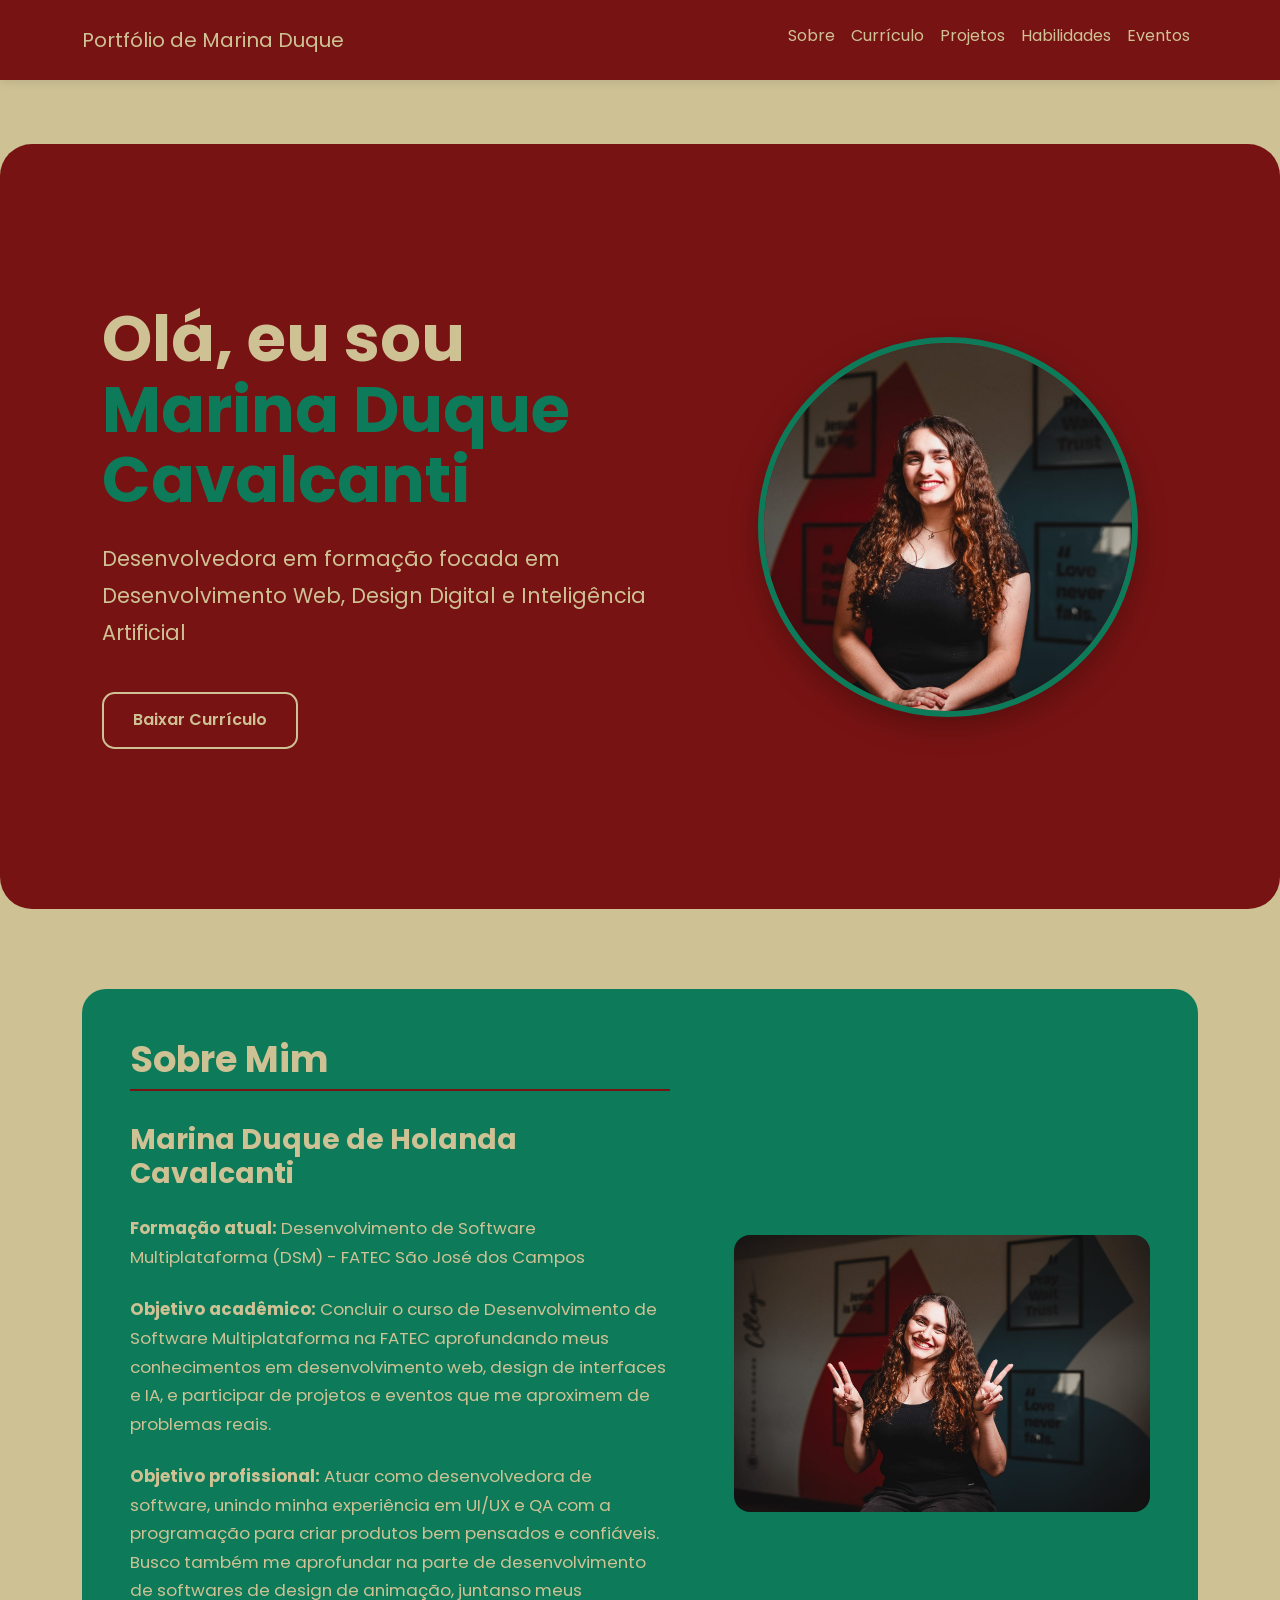
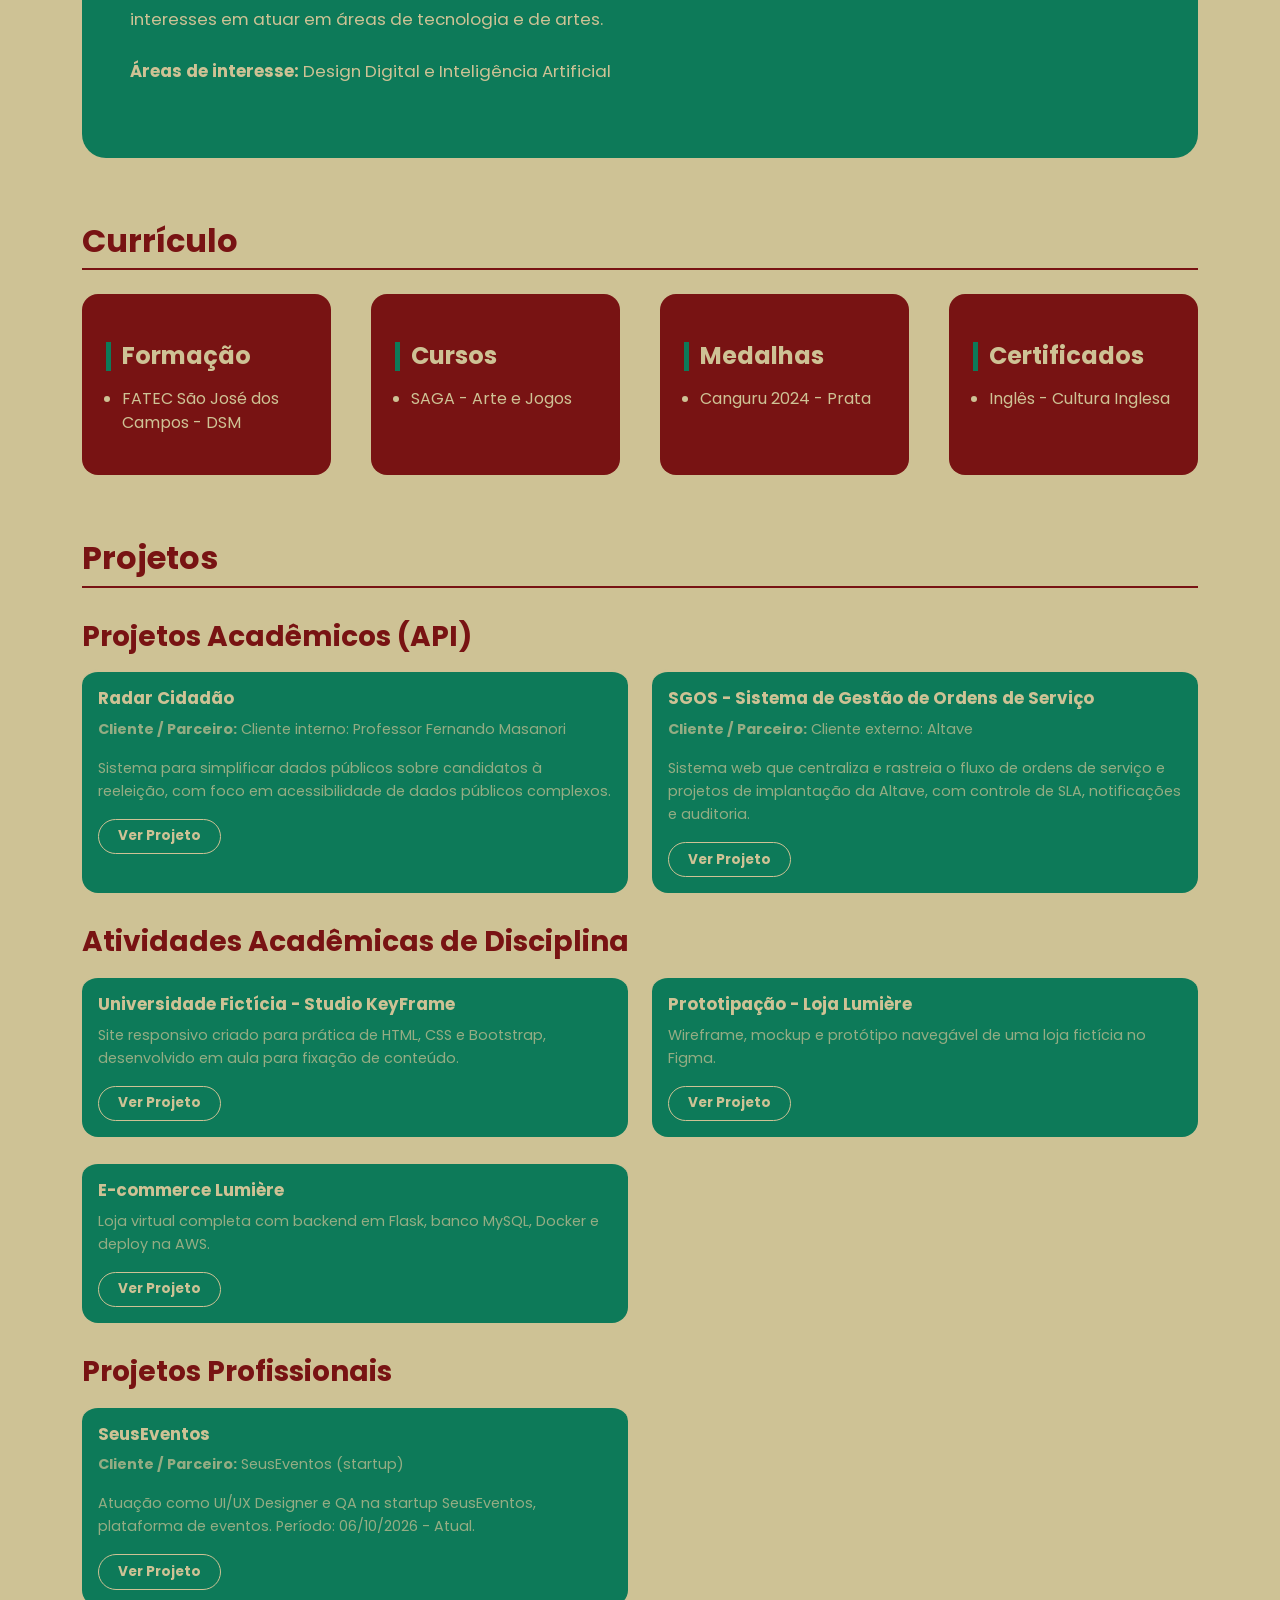
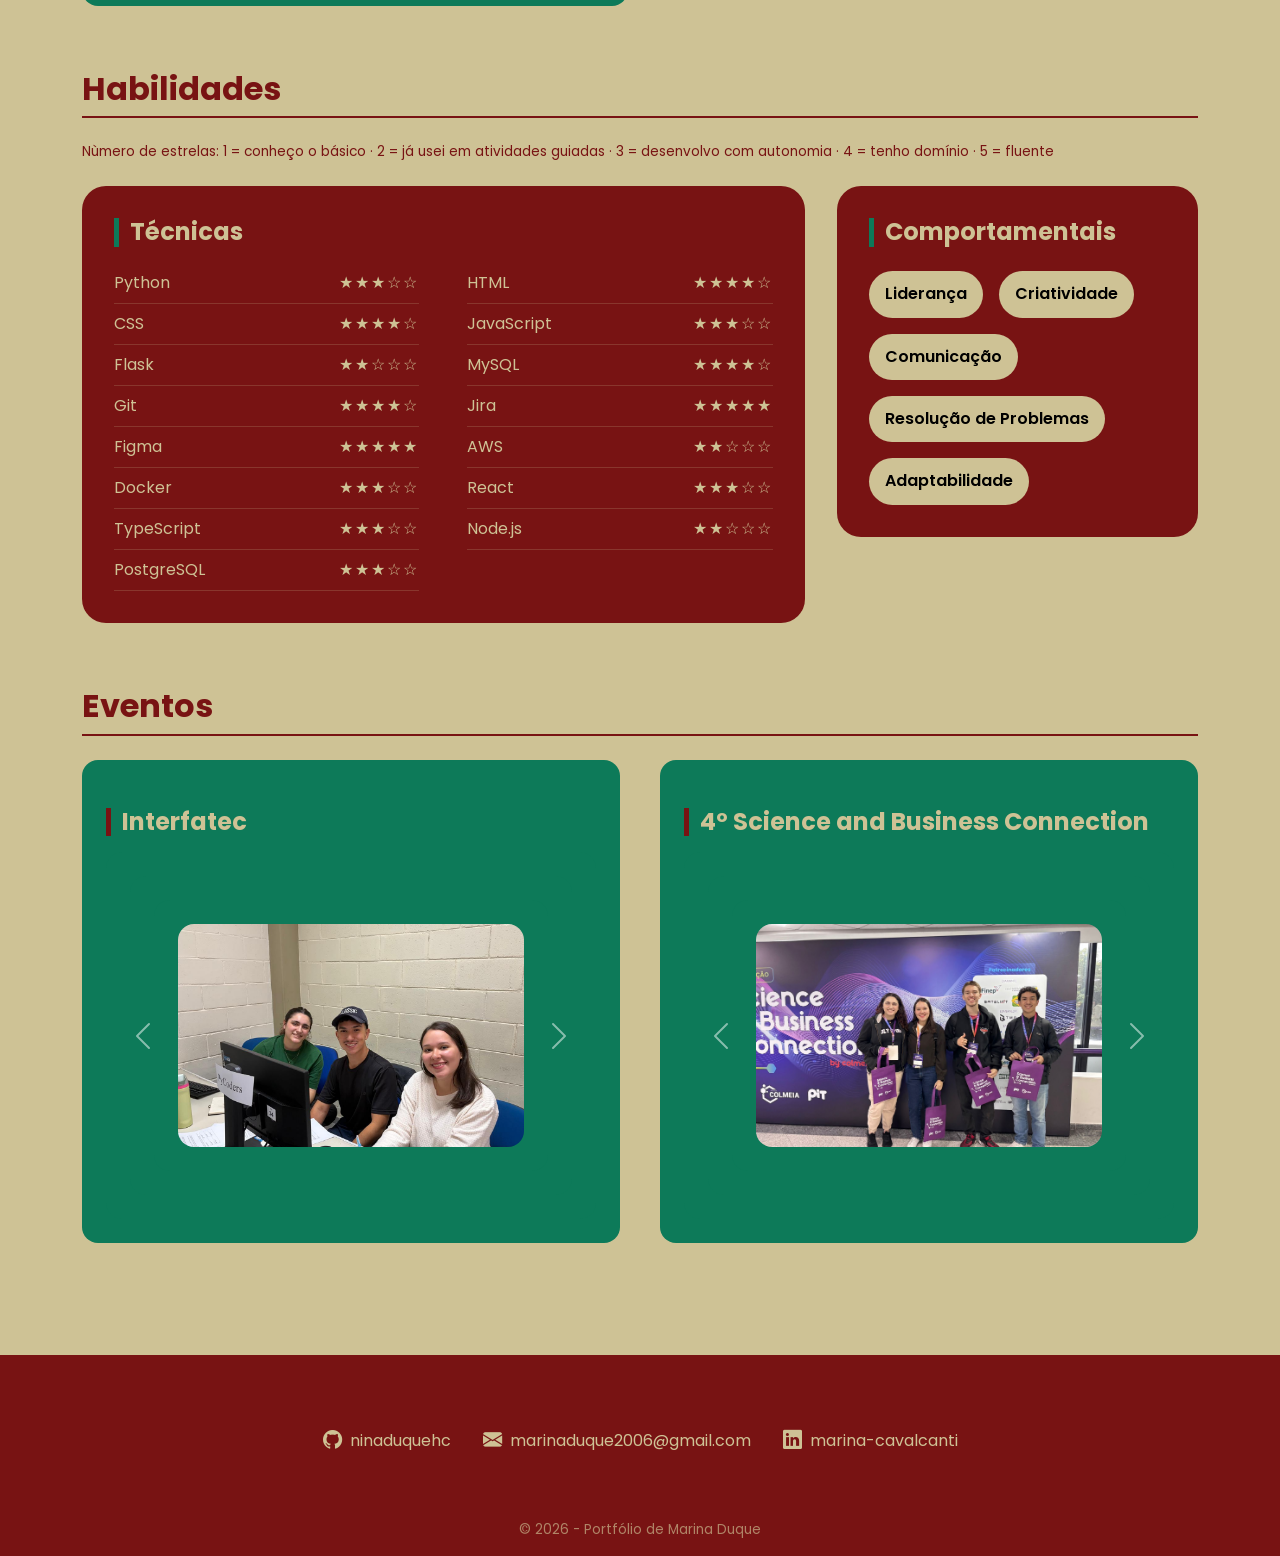
<file: index.html>
<!DOCTYPE html>
<html lang="pt-br">

<head>
    <meta charset="UTF-8">
    <meta name="viewport" content="width=device-width, initial-scale=1.0">
    <title>Portfólio Acadêmico - Marina Duque</title>

    <!-- Bootstrap -->
    <link href="https://cdn.jsdelivr.net/npm/bootstrap@5.3.0/dist/css/bootstrap.min.css" rel="stylesheet">

    <!-- Bootstrap icons -->
    <link rel="stylesheet" href="https://cdn.jsdelivr.net/npm/bootstrap-icons@1.11.3/font/bootstrap-icons.min.css">

    <!-- CSS -->
    <link rel="stylesheet" href="static/css/style.css">

    <!-- Fonte -->
    <link href="https://fonts.googleapis.com/css2?family=Poppins:wght@300;400;500;600;700&display=swap"
        rel="stylesheet">
</head>

<body>

    <!-- NAVBAR VAI SER INJETADO PELO layout.js -->

    <main>

        <!-- HERO -->
        <section class="hero">

            <div class="hero-texto">
                <h1>
                    Olá, eu sou
                    <span>Marina Duque Cavalcanti</span>
                </h1>

                <p class="hero-subtitulo">
                    Desenvolvedora em formação focada em
                    Desenvolvimento Web, Design Digital e Inteligência Artificial
                </p>

                <div class="hero-botoes">
                    <a href="static/pdf/curriculo_marina_duque.pdf" target="_blank" class="btn btn-outline-light">
                        Baixar Currículo
                    </a>
                </div>
            </div>

            <div class="hero-imagem">
                <img src="static/imagens/Marina Duque.jpeg" alt="Foto de Marina Duque">
            </div>

        </section>

        <!-- SOBRE / APRESENTAÇÃO PESSOAL -->
        <section id="sobre" class="container section">
            <div class="sobre-box">
                <div class="sobre-grid">

                    <div class="sobre-texto">
                        <h2>Sobre Mim</h2>
                        <h3><strong>Marina Duque de Holanda Cavalcanti</strong></h3>
                        <p><strong>Formação atual:</strong> Desenvolvimento de Software Multiplataforma (DSM) - FATEC
                            São José dos Campos</p>
                        <p><strong>Objetivo acadêmico:</strong> Concluir o curso de Desenvolvimento de Software
                            Multiplataforma na FATEC aprofundando meus conhecimentos em desenvolvimento web, design de
                            interfaces e IA, e participar de projetos e eventos que me aproximem de problemas reais.</p>
                        <p><strong>Objetivo profissional:</strong> Atuar como desenvolvedora de software, unindo minha
                            experiência em UI/UX e QA com a programação para criar produtos bem pensados e confiáveis.
                            Busco também me aprofundar na parte de desenvolvimento de softwares de design de animação,
                            juntanso meus interesses em atuar em áreas de tecnologia e de artes.</p>
                        <p><strong>Áreas de interesse:</strong> Design Digital e Inteligência Artificial</p>
                    </div>

                    <div class="sobre-imagem">
                        <img src="static/imagens/marina-foto-descontraida.jpeg" alt="Foto de perfil de Marina Duque">
                    </div>

                </div>
            </div>
        </section>

        <!-- CURRÍCULO / INFORMAÇÕES CURRICULARES -->
        <section id="curriculo" class="container section">

            <h2>
                <a href="./static/pdf/curriculo_marina_duque.pdf" target="_blank">
                    Currículo
                </a>
            </h2>

            <div class="curriculo-grid">

                <div>
                    <h4>Formação</h4>
                    <ul>
                        <li>FATEC São José dos Campos - DSM</li>
                    </ul>
                </div>

                <div>
                    <h4>Cursos</h4>
                    <ul>
                        <li>SAGA - Arte e Jogos</li>
                    </ul>
                </div>

                <div>
                    <h4>Medalhas</h4>
                    <ul>
                        <li>Canguru 2024 - Prata</li>
                    </ul>
                </div>

                <div>
                    <h4>Certificados</h4>
                    <ul>
                        <li>Inglês - Cultura Inglesa</li>
                    </ul>
                </div>

            </div>
        </section>
        
        <!-- PROJETOS DINÂMICOS (preenchidos pelo home.js) -->
        <section id="projetos" class="container section">

            <h2>Projetos</h2>

            <h3 class="subsecao">Projetos Acadêmicos (API)</h3>
            <div id="projects-academico" class="row g-4"></div>

            <h3 class="subsecao">Atividades Acadêmicas de Disciplina</h3>
            <div id="projects-disciplina" class="row g-4"></div>

            <h3 class="subsecao">Projetos Profissionais</h3>
            <div id="projects-profissional" class="row g-4"></div>

        </section>

        <!-- HABILIDADES -->
        <section id="habilidades" class="container section">

            <h2>Habilidades</h2>

            <p class="legenda-niveis">
                Nùmero de estrelas: 1 = conheço o básico · 2 = já usei em atividades guiadas · 3 = desenvolvo com autonomia ·
                4 = tenho domínio · 5 = fluente
            </p>

            <div class="habilidades-grid">

                <div class="habilidades-box">
                    <h4>Técnicas</h4>

                    <div class="skills-lista">
                        <div class="skill"><span>Python</span><span class="stars" data-nivel="3"></span></div>
                        <div class="skill"><span>HTML</span><span class="stars" data-nivel="4"></span></div>
                        <div class="skill"><span>CSS</span><span class="stars" data-nivel="4"></span></div>
                        <div class="skill"><span>JavaScript</span><span class="stars" data-nivel="3"></span></div>
                        <div class="skill"><span>Flask</span><span class="stars" data-nivel="2"></span></div>
                        <div class="skill"><span>MySQL</span><span class="stars" data-nivel="4"></span></div>
                        <div class="skill"><span>Git</span><span class="stars" data-nivel="4"></span></div>
                        <div class="skill"><span>Jira</span><span class="stars" data-nivel="5"></span></div>
                        <div class="skill"><span>Figma</span><span class="stars" data-nivel="5"></span></div>
                        <div class="skill"><span>AWS</span><span class="stars" data-nivel="2"></span></div>
                        <div class="skill"><span>Docker</span><span class="stars" data-nivel="3"></span></div>
                        <div class="skill"><span>React</span><span class="stars" data-nivel="3"></span></div>
                        <div class="skill"><span>TypeScript</span><span class="stars" data-nivel="3"></span></div>
                        <div class="skill"><span>Node.js</span><span class="stars" data-nivel="2"></span></div>
                        <div class="skill"><span>PostgreSQL</span><span class="stars" data-nivel="3"></span></div>
                    </div>
                </div>

                <div class="habilidades-box">
                    <h4>Comportamentais</h4>
                    <div class="tags">
                        <span>Liderança</span>
                        <span>Criatividade</span>
                        <span>Comunicação</span>
                        <span>Resolução de Problemas</span>
                        <span>Adaptabilidade</span>
                    </div>
                </div>

            </div>

        </section>

        <!-- EVENTOS -->
        <section id="eventos" class="container section">

            <h2>Eventos</h2>

            <div class="eventos-grid">

                <div>
                    <h4>Interfatec</h4>
                    <div id="carouselInterfatec" class="carousel slide mt-2" data-bs-ride="carousel">
                        <div class="carousel-inner">
                            <div class="carousel-item active">
                                <img src="static/imagens/eventos/interfatec.jpeg" class="d-block evento-img"
                                    alt="Foto da participação no Interfatec">
                            </div>
                            <div class="carousel-item">
                                <img src="static/imagens/eventos/certificado.png" class="d-block evento-img"
                                    alt="Certificado de participação no Interfatec">
                            </div>
                        </div>
                        <button class="carousel-control-prev" type="button" data-bs-target="#carouselInterfatec"
                            data-bs-slide="prev">
                            <span class="carousel-control-prev-icon"></span>
                        </button>
                        <button class="carousel-control-next" type="button" data-bs-target="#carouselInterfatec"
                            data-bs-slide="next">
                            <span class="carousel-control-next-icon"></span>
                        </button>
                    </div>
                </div>

                <div>
                    <h4>4º Science and Business Connection</h4>
                    <div id="carouselScience" class="carousel slide mt-2" data-bs-ride="carousel">
                        <div class="carousel-inner">
                            <div class="carousel-item active">
                                <img src="static/imagens/eventos/pit.jpeg" class="d-block evento-img"
                                    alt="Foto da apresentação no Science and Business Connection">
                            </div>
                            <div class="carousel-item">
                                <img src="static/imagens/eventos/colmeia.jpeg" class="d-block evento-img"
                                    alt="Foto do evento Science and Business Connection">
                            </div>
                            <div class="carousel-item">
                                <img src="static/imagens/eventos/pit.certif.png" class="d-block evento-img"
                                    alt="Certificado de participação no Science and Business Connection">
                            </div>
                        </div>
                        <button class="carousel-control-prev" type="button" data-bs-target="#carouselScience"
                            data-bs-slide="prev">
                            <span class="carousel-control-prev-icon"></span>
                        </button>
                        <button class="carousel-control-next" type="button" data-bs-target="#carouselScience"
                            data-bs-slide="next">
                            <span class="carousel-control-next-icon"></span>
                        </button>
                    </div>
                </div>

            </div>
        </section>

    </main>

    <!-- scripts (defer mantém a ordem e espera o HTML carregar) -->
    <script src="data/projects.js" defer></script>
    <script src="js/home.js" defer></script>
    <script src="js/layout.js" defer></script>
    <script src="https://cdn.jsdelivr.net/npm/bootstrap@5.3.0/dist/js/bootstrap.bundle.min.js" defer></script>
</body>

</html>
</file>
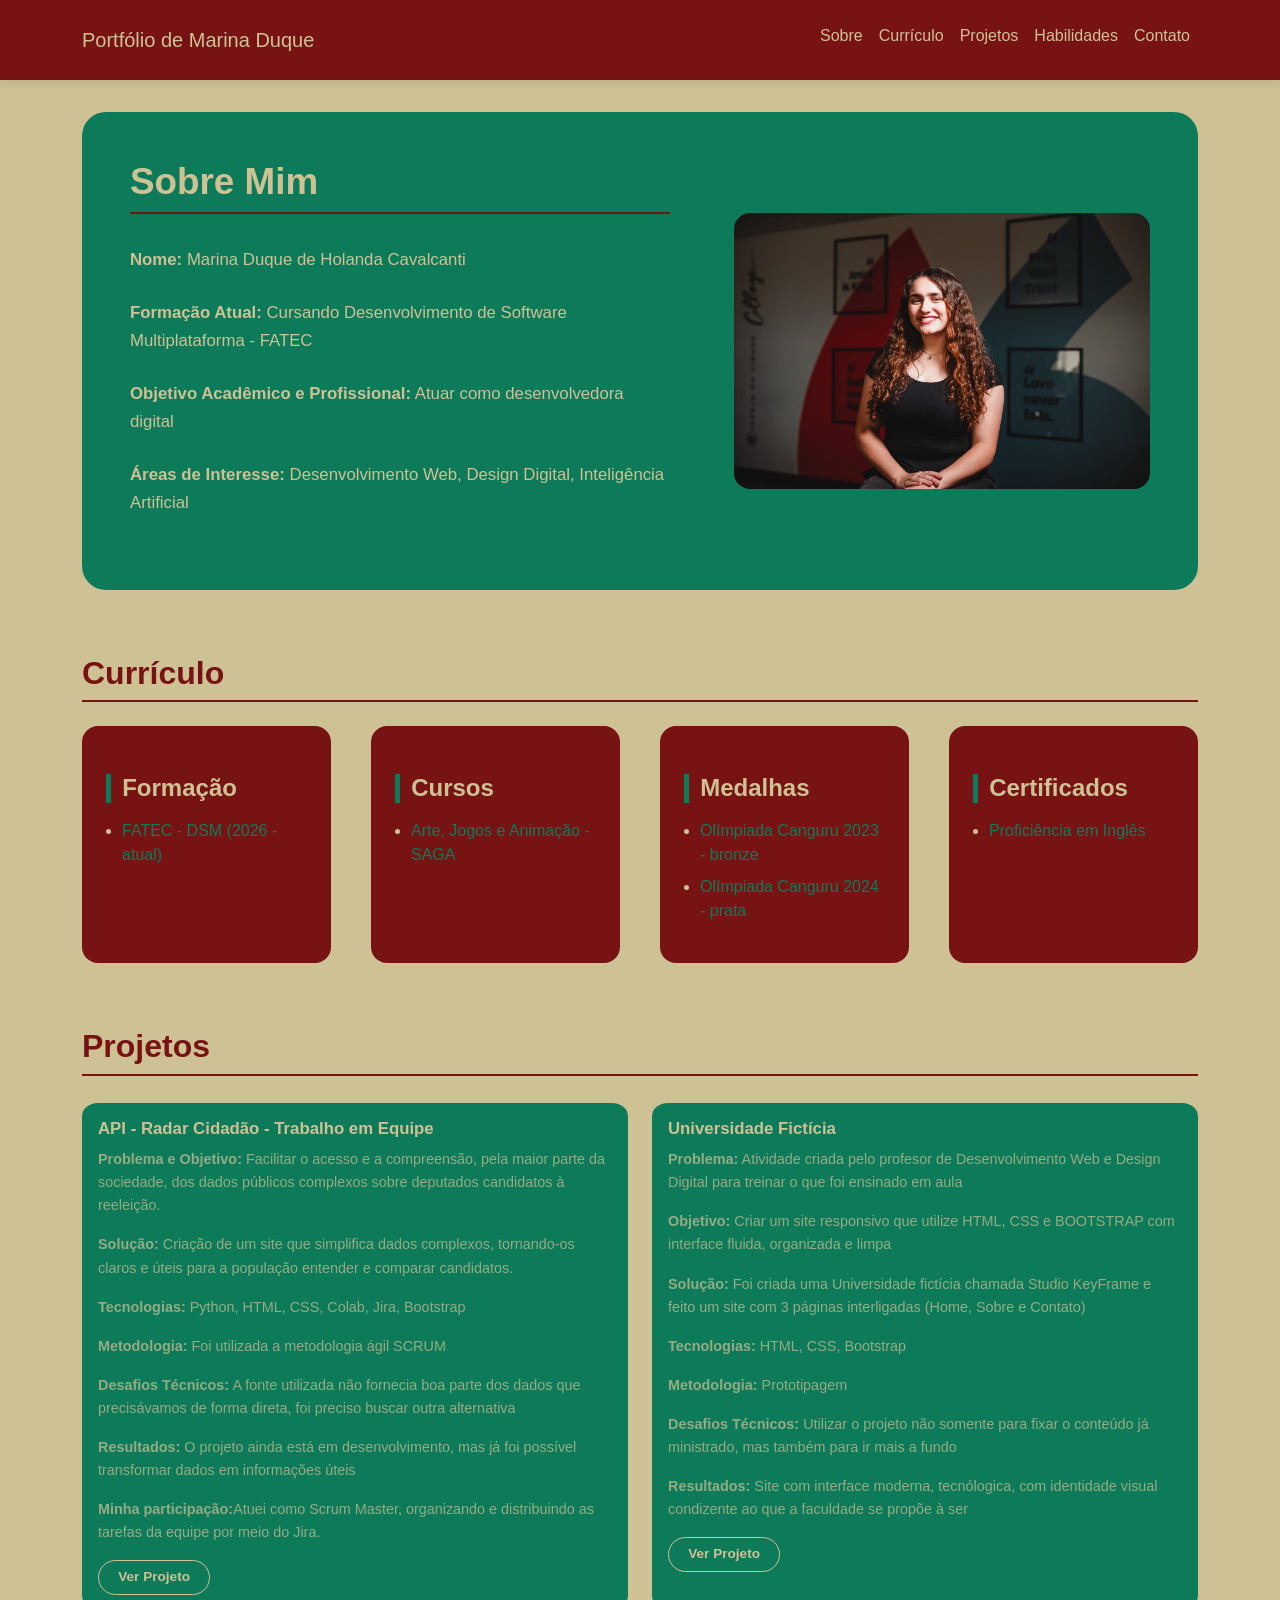
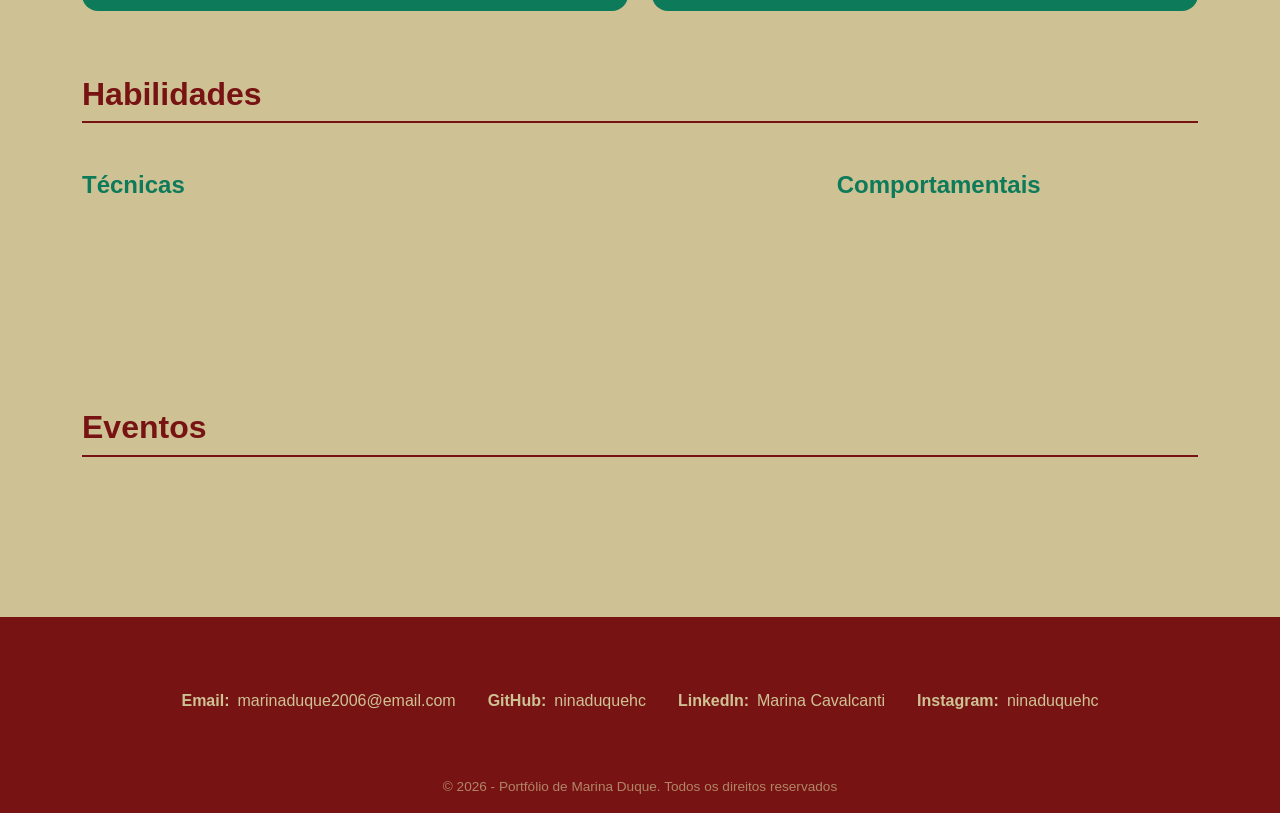
<file: templates/index.html>
<!DOCTYPE html>
<html lang="pt-br">

<head>
    <meta charset="UTF-8">
    <meta name="viewport" content="width=device-width, initial-scale=1.0">
    <title>Portfólio Acadêmico</title>

    <!-- Bootstrap (mantido só pra navbar e cards) -->
    <link href="https://cdn.jsdelivr.net/npm/bootstrap@5.3.0/dist/css/bootstrap.min.css" rel="stylesheet">

    <!-- CSS -->
    <link rel="stylesheet" href="../static/css/style.css">
</head>

<body>
    <!-- NAVBAR -->
    <header>
        <nav class="navbar navbar-expand-lg fixed-top py-3">
            <div class="container">
                <a class="navbar-brand" href="#">Portfólio de Marina Duque</a>

                <button class="navbar-toggler" data-bs-toggle="collapse" data-bs-target="#menu">
                    <span class="navbar-toggler-icon"></span>
                </button>

                <div class="collapse navbar-collapse" id="menu">
                    <ul class="navbar-nav ms-auto">
                        <li class="nav-item"><a href="#sobre" class="nav-link">Sobre</a></li>
                        <li class="nav-item"><a href="#curriculo" class="nav-link">Currículo</a></li>
                        <li class="nav-item"><a href="#projetos" class="nav-link">Projetos</a></li>
                        <li class="nav-item"><a href="#habilidades" class="nav-link">Habilidades</a></li>
                        <li class="nav-item"><a href="#contato" class="nav-link">Contato</a></li>
                    </ul>
                </div>
            </div>
        </nav>
    </header>

    <main>

        <!-- SOBRE -->
        <section id="sobre" class="container section">
            <div class="sobre-box">
                <div class="sobre-grid">
                    <div class="sobre-texto">
                        <h2>Sobre Mim</h2>
                        <p><strong>Nome:</strong> Marina Duque de Holanda Cavalcanti</p>
                        <p><strong>Formação Atual:</strong> Cursando Desenvolvimento de Software Multiplataforma - FATEC
                        </p>
                        <p><strong>Objetivo Acadêmico e Profissional:</strong> Atuar como desenvolvedora digital</p>
                        <p><strong>Áreas de Interesse:</strong> Desenvolvimento Web, Design Digital, Inteligência
                            Artificial</p>
                    </div>

                    <div class="sobre-imagem">
                        <img src="../static/imagens/Marina Duque.jpeg" alt="Foto de Perfil">
                    </div>
                </div>
            </div>
        </section>

        <!-- CURRÍCULO -->
        <section id="curriculo" class="container section">
            <div class="curriculo">
                <h2>Currículo</h2>

                <div class="curriculo-grid">
                    <div>
                        <h4>Formação</h4>
                        <ul>
                            <li><a href="https://www.cps.sp.gov.br/fatecs/fatec-sao-jose-dos-campos-prof-jessen-vidal/" target="blank">FATEC - DSM (2026 - atual)</a></li>
                        </ul>
                    </div>

                    <div>
                        <h4>Cursos</h4>
                        <ul>
                            <li><a href="https://saga.com.br/" target="blank">Arte, Jogos e Animação - SAGA</a></li>
                        </ul>
                    </div>

                    <div>
                        <h4>Medalhas</h4>
                        <ul>
                            <li><a href="https://www.obm.org.br/canguru-de-matematica-brasil/" target="blank">Olímpiada Canguru 2023 - bronze</a></li>
                            <li><a href="https://www.obm.org.br/canguru-de-matematica-brasil/" target="blank">Olímpiada Canguru 2024 - prata</a></li>
                        </ul>
                    </div>

                    <div>
                        <h4>Certificados</h4>
                        <ul>
                            <li><a href="https://www.culturainglesa.com.br/" target="_blank">Proficiência em Inglês</a></li>
                        </ul>
                    </div>
                </div>
            </div>
        </section>

        <!-- PROJETOS -->
        <section id="projetos" class="container section">
            <h2>Projetos</h2>

            <div class="row g-4">

                <!-- Projeto 1 -->
                <div class="col-12 col-md-6">
                    <div class="card h-100">
                        <div class="card-body">
                            <h5>API - <strong>Radar Cidadão</strong> - Trabalho em Equipe</h5>
                            <p><strong>Problema e Objetivo:</strong> Facilitar o acesso e a compreensão, pela maior
                                parte da
                                sociedade, dos dados públicos complexos sobre deputados candidatos à reeleição.</p>
                            <p><strong>Solução:</strong> Criação de um site que simplifica dados complexos, tornando-os
                                claros e úteis para a população entender e comparar candidatos.</p>
                            <p><strong>Tecnologias:</strong> Python, HTML, CSS, Colab, Jira, Bootstrap</p>
                            <p><strong>Metodologia:</strong> Foi utilizada a metodologia ágil SCRUM</p>
                            <p><strong>Desafios Técnicos:</strong> A fonte utilizada não fornecia boa parte dos dados
                                que
                                precisávamos de forma direta, foi preciso buscar outra alternativa</p>
                            <p><strong>Resultados:</strong> O projeto ainda está em desenvolvimento, mas já foi possível
                                transformar dados em informações úteis</p>
                            <p><strong>Minha participação:</strong>Atuei como Scrum Master, organizando e distribuindo
                                as tarefas da equipe por meio do Jira.</p>
                            <a href="https://github.com/ninaduquehc/API" class="btn btn-primary" target="_blank">Ver
                                Projeto</a>
                        </div>
                    </div>
                </div>

                <!-- Projeto 2 -->
                <div class="col-12 col-md-6">
                    <div class="card h-100">
                        <div class="card-body">
                            <h5><strong>Universidade Fictícia</strong></h5>
                            <p><strong>Problema:</strong> Atividade criada pelo profesor de Desenvolvimento Web e Design
                                Digital para treinar o que foi ensinado em aula</p>
                            <p><strong>Objetivo:</strong> Criar um site responsivo que utilize HTML, CSS e BOOTSTRAP com
                                interface fluida, organizada e limpa </p>
                            <p><strong>Solução:</strong> Foi criada uma Universidade fictícia chamada Studio KeyFrame e
                                feito um site com 3 páginas interligadas (Home, Sobre e Contato)</p>
                            <p><strong>Tecnologias:</strong> HTML, CSS, Bootstrap</p>
                            <p><strong>Metodologia:</strong> Prototipagem</p>
                            <p><strong>Desafios Técnicos:</strong> Utilizar o projeto não somente para fixar o conteúdo
                                já ministrado, mas também para ir mais a fundo</p>
                            <p><strong>Resultados:</strong> Site com interface moderna, tecnólogica, com identidade
                                visual condizente ao que a faculdade se propõe à ser</p>
                            <a href="https://github.com/ninaduquehc/DesignDigital" class="btn btn-primary"
                                target="_blank">Ver Projeto</a>
                        </div>
                    </div>
                </div>

            </div>
        </section>

        <!-- HABILIDADES -->
        <section id="habilidades" class="container section">
            <h2>Habilidades</h2>

            <!-- 🔥 AQUI ESTÁ A MUDANÇA -->
            <div class="habilidades-grid">

                <div>
                    <h4>Técnicas</h4>
                    <ul>
                        <li>Linguagens: Python, SQL, HTML, CSS</li>
                        <li>Frameworks: Flask</li>
                        <li>Banco de Dados: MySQL</li>
                        <li>Ferramentas: Git, Jira, Colab</li>
                    </ul>
                </div>

                <div>
                    <h4>Comportamentais</h4>
                    <ul>
                        <li>Liderança</li>
                        <li>Trabalho em equipe</li>
                        <li>Organização</li>
                        <li>Resolução de Problemas</li>
                    </ul>
                </div>

            </div>
        </section>

        <!-- EVENTOS -->
        <section class="container section">
            <h2>Eventos</h2>
            <ul>
                <li>XXV Maratona Interna de Programação FATEC</li>
            </ul>
        </section>

    </main>

    <!-- FOOTER -->
    <footer class="text-center p-3">
    <!-- CONTATO -->
    <section id="contato" class="container section">
        <ul class="contato-lista">
            <li><strong>Email: </strong><a href="mailto:marinaduque2006@email.com" target="blank">marinaduque2006@email.com</a></li>
            <li><strong>GitHub: </strong> <a href="https://github.com/ninaduquehc" target="_blank">ninaduquehc</a></li>
            <li><strong>LinkedIn: </strong> <a href="https://linkedin.com/in/marina-cavalcanti-53b3503b8" target="_blank">Marina Cavalcanti</a></li>
            <li><strong>Instagram: </strong>  ninaduquehc</li>
        </ul>
    </section>
        <p class="mb-0">&copy; 2026 - Portfólio de Marina Duque. Todos os direitos reservados</p>
    </footer>

    <script src="https://cdn.jsdelivr.net/npm/bootstrap@5.3.0/dist/js/bootstrap.bundle.min.js"></script>
</body>

</html>
</file>
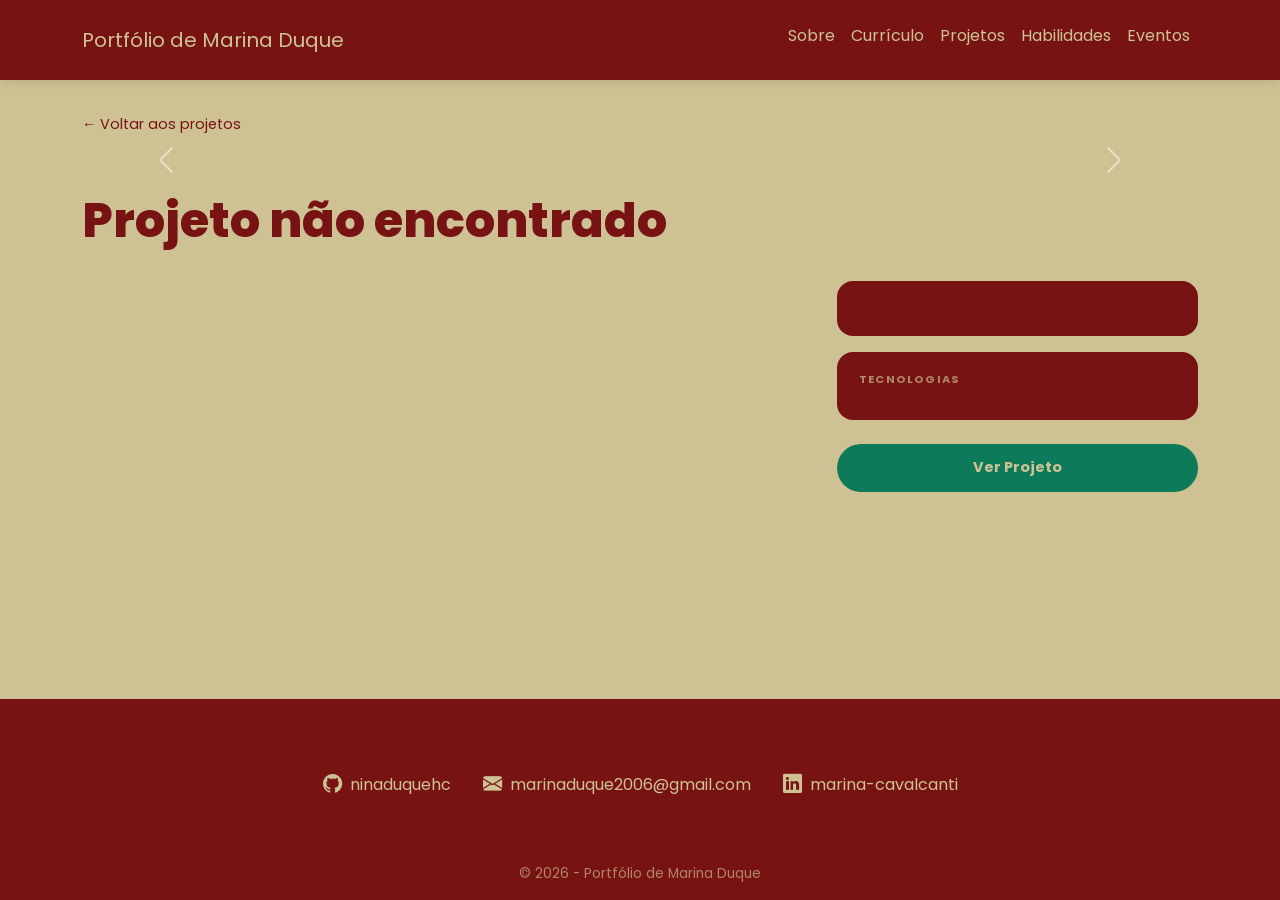
<file: project.html>
<!DOCTYPE html>
<html lang="pt-br">

<head>
    <meta charset="UTF-8">
    <meta name="viewport" content="width=device-width, initial-scale=1.0">
    <title>Projeto</title>
    <link href="https://cdn.jsdelivr.net/npm/bootstrap@5.3.0/dist/css/bootstrap.min.css" rel="stylesheet">
    <link rel="stylesheet" href="https://cdn.jsdelivr.net/npm/bootstrap-icons@1.11.3/font/bootstrap-icons.min.css">
    <link rel="stylesheet" href="static/css/style.css">
    <link href="https://fonts.googleapis.com/css2?family=Poppins:wght@300;400;500;600;700&display=swap"
        rel="stylesheet">
</head>

<body>

    <main class="container section project-page">

        <a href="index.html#projetos" class="project-back">← Voltar aos projetos</a>

        <!-- CARROSSEL -->
        <div class="project-hero">
            <div id="projectCarousel" class="carousel slide" data-bs-ride="carousel">
                <div class="carousel-indicators" id="carousel-indicators"></div>
                <div class="carousel-inner" id="carousel-inner"></div>
                <button class="carousel-control-prev" type="button" data-bs-target="#projectCarousel"
                    data-bs-slide="prev">
                    <span class="carousel-control-prev-icon"></span>
                </button>
                <button class="carousel-control-next" type="button" data-bs-target="#projectCarousel"
                    data-bs-slide="next">
                    <span class="carousel-control-next-icon"></span>
                </button>
            </div>
        </div>

        <!-- TÍTULO -->
        <h1 id="title" class="project-title"></h1>

        <!-- GRID -->
        <div class="project-grid">

            <!-- COLUNA ESQUERDA -->
            <div class="project-left">
                <div id="desc" class="project-description"></div>
            </div>

            <!-- COLUNA DIREITA -->
            <aside class="project-right">

                <div class="project-sidebar-box">
                    <p id="short-desc" class="project-short-desc"></p>
                </div>

                <div class="project-sidebar-box">
                    <p class="project-sidebar-label">Tecnologias</p>
                    <div id="tech" class="project-tech"></div>
                </div>

                <a id="link" class="project-link" target="_blank" rel="noopener">Ver Projeto</a>

            </aside>

        </div>

    </main>

    <script src="data/projects.js" defer></script>
    <script src="js/project.js" defer></script>
    <script src="js/layout.js" defer></script>
    <script src="https://cdn.jsdelivr.net/npm/bootstrap@5.3.0/dist/js/bootstrap.bundle.min.js" defer></script>

</body>

</html>
</file>
<file: static/css/style.css>
/* =========================
   VARIÁVEIS
========================= */

:root {
    --cor-vinho: #781313;
    --cor-verde: #0d7a59;
    --cor-bege: #cec295;
    --cor-preta: #000000;

    --sombra-suave: 0 2px 10px rgba(0, 0, 0, 0.1);
    --sombra-card: 0 10px 20px rgba(0, 0, 0, 0.15);
    --sombra-imagem: 0 10px 30px rgba(0, 0, 0, 0.25);

    --transicao: 0.3s ease;

    --radius-padrao: 1rem;
    --radius-grande: 1.5rem;
    --radius-pill: 999px;
}

/* =========================
   RESET
========================= */

* { margin: 0; padding: 0; box-sizing: border-box; }

html { font-size: 100%; scroll-behavior: smooth; }

body {
    font-family: 'Poppins', sans-serif;
    background: var(--cor-preta);
    color: var(--cor-bege);
    display: grid;
    grid-template-areas: "header" "main" "footer";
    grid-template-rows: auto 1fr auto;
    min-height: 100vh;
    padding-top: 7rem;
}

img { max-width: 100%; display: block; }
ul { padding-left: 1rem; }
li { margin-bottom: 0.5rem; }

a { color: var(--cor-preta); text-decoration: none; transition: var(--transicao); }
a:hover { color: var(--cor-verde); text-decoration: underline; }

/* =========================
   TIPOGRAFIA
========================= */

h2 {
    color: var(--cor-bege);
    margin-bottom: 1.5rem;
    font-weight: 700;
    padding-bottom: 0.5rem;
    border-bottom: 2px solid var(--cor-vinho);
}
h4 { color: var(--cor-verde); margin-top: 1.5rem; font-weight: 700; }
h5 { margin-bottom: 1.7rem; }

.subsecao {
    color: var(--cor-verde);
    font-weight: 700;
    margin: 2rem 0 1rem;
}

/* =========================
   LAYOUT
========================= */

header { grid-area: header; }
main   { grid-area: main; }

footer {
    grid-area: footer;
    background-color: var(--cor-vinho);
    color: var(--cor-bege);
    margin-top: 3rem;
}

footer p,
.direitos-autorais {
    text-align: center;
    color: var(--cor-bege);
    opacity: 0.65;
    font-size: 0.85rem;
    margin-bottom: 0;
}

.section { margin-bottom: 4rem; scroll-margin-top: 7rem; }

/* =========================
   NAVBAR
========================= */

nav {
    background-color: var(--cor-vinho);
    backdrop-filter: blur(10px);
    box-shadow: var(--sombra-suave);
}

.navbar .nav-link,
.navbar .navbar-brand { color: var(--cor-bege); }

.navbar-brand:hover { color: var(--cor-bege); text-decoration: none; }

.navbar .nav-link { transition: var(--transicao); }
.navbar .nav-link:hover { color: var(--cor-verde); }

/* =========================
   BOTÕES
========================= */

.btn-primary {
    background-color: var(--cor-verde);
    color: var(--cor-bege);
    border: none;
    padding: 0.7rem 1.4rem;
    border-radius: 0.8rem;
    font-weight: bold;
    transition: var(--transicao);
}
.btn-primary:hover { background-color: var(--cor-verde); transform: scale(1.03); }

.btn-outline-light {
    border: 2px solid var(--cor-bege);
    color: var(--cor-bege);
    padding: 0.9rem 1.8rem;
    border-radius: 0.8rem;
    font-weight: 600;
    transition: var(--transicao);
}
.btn-outline-light:hover {
    background-color: var(--cor-bege);
    color: var(--cor-vinho);
    transform: translateY(-3px);
}

/* =========================
   CARDS (index)
========================= */

.card {
    border: none;
    background-color: var(--cor-verde);
    border-radius: var(--radius-padrao);
    border-top: 3px solid var(--cor-bege);
}

.card h5 {
    color: var(--cor-vinho);
    font-weight: 700;
    font-size: 1.05rem;
    margin-bottom: 0.6rem;
}

.card-body p {
    line-height: 1.6;
    color: rgba(206, 194, 149, 0.7);
    font-size: 0.9rem;
}

.card-partner { font-size: 0.85rem; color: var(--cor-bege); }

.card .btn-primary {
    background: none;
    border: 1.5px solid var(--cor-bege);
    color: var(--cor-bege);
    border-radius: var(--radius-pill);
    font-size: 0.85rem;
    padding: 0.4rem 1.2rem;
}

.card .btn-primary:hover {
    background: var(--cor-bege);
    color: var(--cor-verde);
    transform: translateY(-2px);
}

.projetos-vazio { color: var(--cor-bege); opacity: 0.7; }

/* =========================
   HERO
========================= */

.hero {
    min-height: 85vh;
    display: grid;
    grid-template-columns: 1.2fr 1fr;
    align-items: center;
    gap: 4rem;
    padding: 4rem 8%;
    background: var(--cor-vinho);
    border-radius: 2rem;
    margin: 2rem auto 5rem auto;
}

.hero-texto { max-width: 650px; }

.hero-texto h1 {
    font-size: 4rem;
    font-weight: 700;
    line-height: 1.1;
    color: var(--cor-bege);
    margin-bottom: 1.5rem;
}

.hero-texto span { color: var(--cor-verde); }

.hero-subtitulo {
    font-size: 1.3rem;
    line-height: 1.8;
    color: var(--cor-bege);
    max-width: 600px;
    margin-bottom: 2.5rem;
}

.hero-botoes { display: flex; flex-wrap: wrap; gap: 1rem; }
.hero .btn-primary { padding: 0.9rem 1.8rem; }
.hero .btn-primary:hover { transform: translateY(-3px); }

.hero-imagem { display: flex; justify-content: center; }

.hero-imagem img {
    width: 380px;
    height: 380px;
    object-fit: cover;
    border-radius: 50%;
    border: 6px solid var(--cor-verde);
    box-shadow: var(--sombra-imagem);
}

/* =========================
   SOBRE
========================= */

.sobre-grid {
    display: grid;
    grid-template-columns: 1.3fr 1fr;
    align-items: center;
    border-radius: 2rem;
    gap: 4rem;
}

.sobre-box {
    background-color: var(--cor-verde);
    padding: 3rem;
    border-radius: var(--radius-grande);
}
.sobre-texto h2 { font-size: 2.3rem; margin-bottom: 2rem; }
.sobre-texto h3 { margin-bottom: 1.5rem; }
.sobre-texto p { font-size: 1.05rem; line-height: 1.7; margin-bottom: 1.5rem; }

.sobre-imagem { display: flex; justify-content: center; }
.sobre-imagem img { width: 100%; object-fit: cover; border-radius: var(--radius-padrao); }

/* =========================
   CURRÍCULO
========================= */

.curriculo-grid {
    display: grid;
    grid-template-columns: repeat(4, 1fr);
    gap: 2.5rem;
}

.curriculo-grid div {
    background-color: var(--cor-vinho);
    padding: 1.5rem;
    border-radius: var(--radius-padrao);
}

.curriculo-grid h4 {
    color: var(--cor-verde);
    border-left: 5px solid var(--cor-verde);
    padding-left: 0.7rem;
    margin-bottom: 1rem;
}

.curriculo-grid a,
.curriculo-grid a:hover { color: var(--cor-verde); }

#curriculo h2 a { color: var(--cor-bege); text-decoration: none; }
#curriculo h2 a:hover { color: var(--cor-verde); text-decoration: underline; }

/* =========================
   HABILIDADES
========================= */

.legenda-niveis {
    font-size: 0.85rem;
    opacity: 0.8;
    margin-bottom: 1.5rem;
}

/* Técnicas = 2/3, Comportamentais = 1/3 */
.habilidades-grid {
    display: grid;
    grid-template-columns: 2fr 1fr;
    gap: 2rem;
    align-items: start;
}

.habilidades-box {
    background-color: var(--cor-vinho);
    padding: 2rem;
    border-radius: var(--radius-grande);
    min-width: 0;
}

.habilidades-box h4 {
    color: var(--cor-verde);
    border-left: 5px solid var(--cor-verde);
    padding-left: 0.7rem;
    margin-top: 0;
}

/* lista de habilidades técnicas em 2 colunas */
.skills-lista {
    display: grid;
    grid-template-columns: 1fr 1fr;
    column-gap: 3rem;
    margin-top: 1rem;
}

.skill {
    display: flex;
    justify-content: space-between;
    align-items: center;
    padding: 0.5rem 0;
    border-bottom: 1px solid rgba(206, 194, 149, 0.2);
}

.stars { color: var(--cor-bege); letter-spacing: 2px; white-space: nowrap; }

.tags { display: flex; flex-wrap: wrap; gap: 1rem; margin-top: 1.5rem; }

.tags span {
    background-color: var(--cor-bege);
    color: var(--cor-preta);
    padding: 0.7rem 1rem;
    border-radius: var(--radius-pill);
    font-weight: 600;
    transition: var(--transicao);
}
.tags span:hover { background-color: var(--cor-verde); transform: translateY(-3px); }

/* =========================
   EVENTOS
========================= */

.eventos-grid {
    display: grid;
    grid-template-columns: repeat(2, 1fr);
    gap: 2.5rem;
}

.eventos-grid div {
    background-color: var(--cor-verde);
    padding: 1.5rem;
    border-radius: var(--radius-padrao);
}

.eventos-grid h4 {
    color: var(--cor-vinho);
    border-left: 5px solid var(--cor-vinho);
    padding-left: 0.7rem;
    margin-bottom: 1rem;
}

.evento-img {
    width: 100%;
    aspect-ratio: 14 / 9;
    object-fit: cover;
    border-radius: var(--radius-padrao);
    border-top: 0rem;
}

.eventos-grid a,
.eventos-grid li { color: var(--cor-bege); }
.eventos-grid a:hover { color: var(--cor-vinho); }

#eventos h2 a { color: var(--cor-vinho); text-decoration: none; }
#eventos h2 a:hover { color: var(--cor-vinho); text-decoration: underline; }

/* =========================
   CONTATO
========================= */

#contato {
    background-color: var(--cor-vinho);
    padding-top: 3.5rem;
    padding-bottom: 2.5rem;
    margin-bottom: 0;
}

#contato h2 { text-align: center; }

#contato a,
#contato li,
#contato p,
.contato-lista i { color: var(--cor-bege); }

#contato a:hover { color: var(--cor-verde); }

.contato-lista {
    display: flex;
    flex-wrap: wrap;
    justify-content: center;
    list-style: none;
    gap: 2rem;
    padding-left: 0;
    margin: 0 0 1.5rem;
    width: 100%;
}

.contato-lista li { display: flex; align-items: center; gap: 0.5rem; margin-bottom: 0; }
.contato-lista i { font-size: 1.2rem; }

/* =========================
   PROJETO
========================= */

.fade-in { animation: fadeIn 0.6s ease-in-out; }

@keyframes fadeIn {
    from { opacity: 0; transform: translateY(20px); }
    to   { opacity: 1; transform: translateY(0); }
}

.project-back {
    display: inline-block;
    color: var(--cor-bege);
    font-size: 0.9rem;
    margin-bottom: 1.5rem;
}
.project-back:hover { color: var(--cor-verde); }

.project-hero { margin-bottom: 2rem; }

.project-image {
    width: 100%;
    max-height: 500px;
    height: auto;
    object-fit: contain;
    box-shadow: var(--sombra-imagem);
}

.project-grid {
    display: grid;
    grid-template-columns: 2fr 1fr;
    gap: 2rem;
    align-items: start;
}

.project-description .project-card:first-child {
    margin-top: 0;
}

.project-title {
    font-size: 3rem;
    font-weight: 800;
    color: var(--cor-verde);
    margin-bottom: 2rem;
}

.project-short-desc {
    color: var(--cor-bege);
    font-size: 0.9rem;
    line-height: 1.7;
    margin-top: 0rem;
}

.project-sidebar-box:first-child {
    margin-top: 0;
}

.project-subtitle-label {
    font-size: 0.75rem;
    font-weight: 700;
    text-transform: uppercase;
    letter-spacing: 1.2px;
    color: var(--cor-bege);
    opacity: 0.45;
    margin-bottom: 1.8rem;
}

/* --- cards da descrição --- */

.project-card {
    background: #111;
    border-radius: var(--radius-padrao);
    padding: 1.2rem 1.4rem;
    margin-bottom: 0rem;
    margin-top: 1rem;
    border-left: 4px solid var(--cor-vinho);
    transition: var(--transicao);
}

.project-card:hover {
    border-color: var(--cor-verde);
    transform: translateY(-3px);
    box-shadow: var(--sombra-card);
}

.project-card h3 {
    font-size: 0.7rem;
    font-weight: 700;
    text-transform: uppercase;
    letter-spacing: 1.2px;
    color: var(--cor-bege);
    opacity: 0.6;
    padding-bottom: 0.6rem;
    margin-bottom: 0.7rem;
    border-bottom: 1px solid #222;
    border-left: none;
    padding-left: 0;
}

.project-card p {
    color: #a8a8a8;
    font-size: 0.875rem;
    line-height: 1.7;
    margin: 0;
}

.project-card ul { padding-left: 1.1rem; margin: 0; }
.project-card li {
    color: #a8a8a8;
    font-size: 0.875rem;
    line-height: 1.7;
    margin-bottom: 0.2rem;
}

/* --- sidebar direita --- */

.project-right {
    display: flex;
    flex-direction: column;
    gap: 1rem;
    height: fit-content;
    align-self: start;
    padding-top: 0;
    margin-top: 0;
}

.project-sidebar-box {
    background: var(--cor-vinho);
    border-radius: var(--radius-padrao);
    padding: 1.2rem 1.4rem;
}

.project-sidebar-box.verde {
    background: var(--cor-verde);
}

.project-sidebar-label {
    font-size: 0.7rem;
    font-weight: 700;
    text-transform: uppercase;
    letter-spacing: 1.2px;
    color: var(--cor-bege);
    opacity: 0.65;
    margin-bottom: 0.8rem;
}

.project-tech {
    display: flex;
    flex-wrap: wrap;
    gap: 0.5rem;
}

.tech-tag {
    background: var(--cor-preta);
    color: var(--cor-bege);
    padding: 0.4rem 0.85rem;
    border-radius: var(--radius-pill);
    font-size: 0.8rem;
    font-weight: 600;
    transition: var(--transicao);
}

.tech-tag:hover {
    background: var(--cor-verde);
    transform: translateY(-2px);
}

.project-link {
    display: block;
    text-align: center;
    background: var(--cor-verde);
    color: var(--cor-bege);
    border: none;
    padding: 0.85rem 1rem;
    border-radius: var(--radius-pill);
    font-weight: 700;
    font-size: 0.9rem;
    text-decoration: none;
    transition: var(--transicao);
    margin-top: 0.5rem;
}

.project-link:hover {
    background: var(--cor-vinho);
    color: var(--cor-bege);
    transform: translateY(-2px);
    text-decoration: none;
}

/* =========================
   RESPONSIVO
========================= */

@media (max-width: 1200px) {
    .curriculo-grid { grid-template-columns: repeat(2, 1fr); }
}

@media (max-width: 992px) {
    body { padding-top: 6rem; }

    .hero {
        grid-template-columns: 1fr;
        justify-items: center;
        text-align: center;
        width: 100%;
        padding: 3rem 1.5rem;
        gap: 3rem;
        margin: 2rem 0 5rem 0;
    }

    .hero-texto { width: 100%; }
    .hero-texto h1 { font-size: 2.5rem; line-height: 1.2; }

    .hero-subtitulo {
        font-size: 1.1rem;
        line-height: 1.7;
        max-width: 500px;
        margin: 0 auto 2rem auto;
    }

    .hero-botoes { justify-content: center; }

    .sobre-grid,
    .curriculo-grid,
    .habilidades-grid,
    .project-grid { grid-template-columns: 1fr; }

    .skills-lista { grid-template-columns: 1fr; }

    .project-title { font-size: 2rem; }
}

/* =========================
   TEMA: FUNDO BEGE
========================= */

body { background: var(--cor-bege); }

/* títulos soltos sobre o fundo bege -> vinho */
h2,
.subsecao,
.project-title,
.project-back,
#curriculo h2 a,
.legenda-niveis,
.projetos-vazio {
    color: var(--cor-vinho);
    opacity: 1;
}

h2 { border-bottom-color: var(--cor-vinho); }

.project-back:hover,
#curriculo h2 a:hover { color: var(--cor-verde); }

/* títulos dentro de caixas coloridas -> bege */
.sobre-texto h2,
.sobre-texto h3,
.curriculo-grid h4,
.habilidades-box h4,
.eventos-grid h4,
.card h5 {
    color: var(--cor-bege);
}

/* o bege puro some no fundo bege do site, então o título "Sobre Mim" mantém a linha na cor do box */
.sobre-texto h2 { border-bottom-color: var(--cor-vinho); }

/* =========================
   CARDS DO PROJETO: TEMA BEGE
========================= */

.project-card {
    background: #e3d9b8;
    border-left: 4px solid var(--cor-vinho);
    box-shadow: var(--sombra-suave);
}

.project-card:hover {
    border-color: var(--cor-verde);
    box-shadow: var(--sombra-card);
}

.project-card h3 {
    color: var(--cor-vinho);
    opacity: 1;
    border-bottom: 1px solid rgba(120, 19, 19, 0.2);
}

.project-card p,
.project-card li {
    color: #3a2a1a;
}

/* =========================
   TAGS DE TECNOLOGIA: IGUAL ÀS COMPORTAMENTAIS
========================= */

.tech-tag {
    background-color: var(--cor-bege);
    color: var(--cor-preta);
    padding: 0.5rem 1rem;
    border-radius: var(--radius-pill);
    font-size: 0.85rem;
    font-weight: 600;
    transition: var(--transicao);
}

.tech-tag:hover {
    background-color: var(--cor-verde);
    transform: translateY(-3px);
}
</file>
